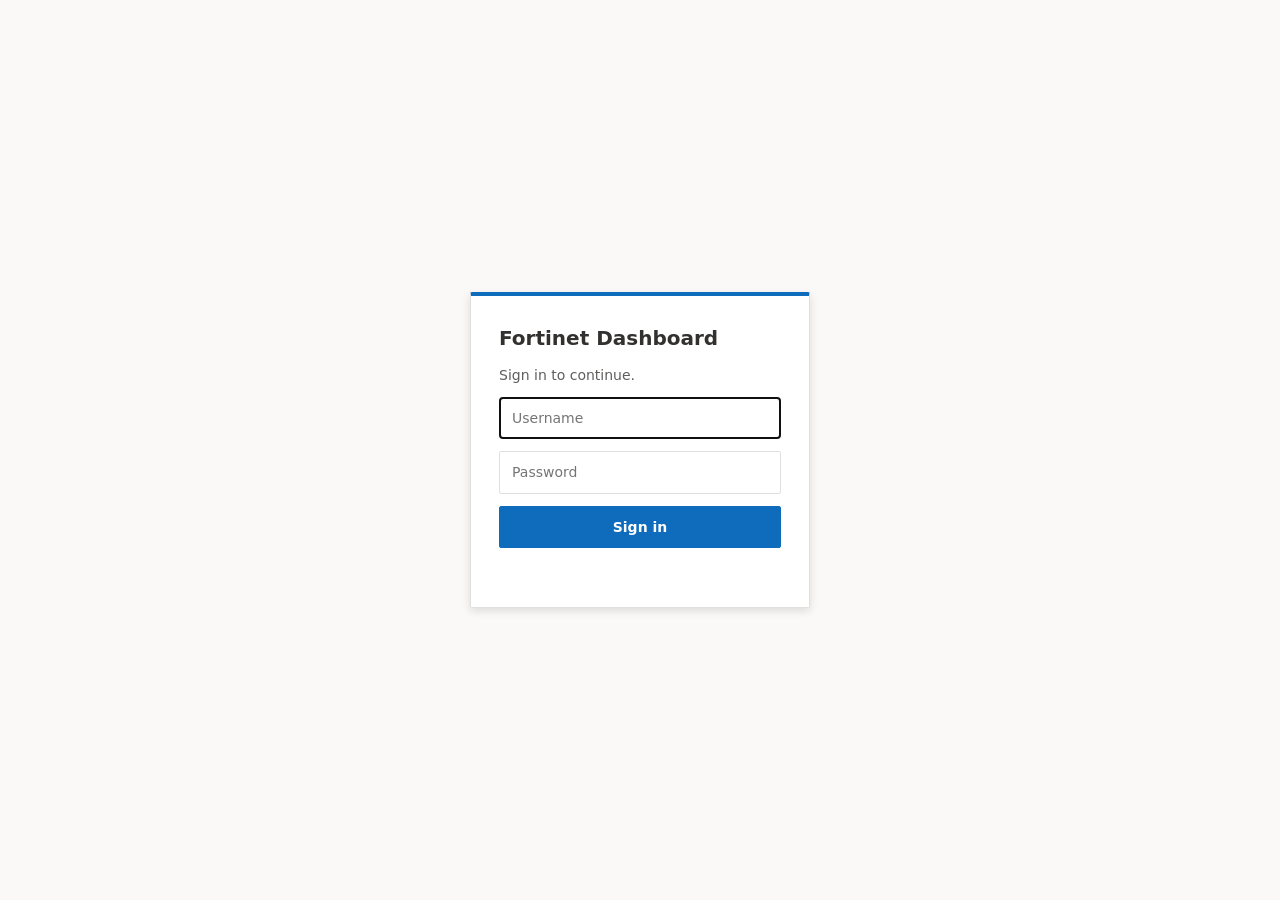
<file: static/login.html>
<!doctype html>
<html lang="en">
<head>
<meta charset="utf-8">
<meta name="viewport" content="width=device-width, initial-scale=1">
<title>Sign in · Fortinet Dashboard</title>
<style>
  :root { --bg:#faf9f8; --card:#fff; --fg:#323130; --mut:#605e5c; --bd:#e1dfdd; --ac:#0f6cbd; --bad:#c50f1f; }
  @media (prefers-color-scheme: dark) { :root { --bg:#1b1a19; --card:#252423; --fg:#f3f2f1; --mut:#a19f9d; --bd:#3b3a39; --ac:#6cb8f6; --bad:#f1707b; } }
  * { box-sizing:border-box; }
  body { margin:0; min-height:100vh; display:grid; place-items:center; background:var(--bg); color:var(--fg); font:14px/1.45 'Segoe UI',system-ui,sans-serif; }
  form { background:var(--card); border:1px solid var(--bd); border-radius:2px; border-top:4px solid var(--ac); box-shadow:0 3px 8px rgba(0,0,0,.12); padding:28px; width:min(340px,92vw); display:grid; gap:12px; }
  h1 { margin:0; font-size:20px; } p { margin:0; color:var(--mut); }
  input, button { padding:10px 12px; border:1px solid var(--bd); border-radius:2px; font:inherit; background:var(--card); color:var(--fg); }
  button { background:var(--ac); border-color:var(--ac); color:#fff; font-weight:600; cursor:pointer; }
  @media (prefers-color-scheme: dark) { button { color:#08213a; } }
  #err { color:var(--bad); min-height:1.4em; }
</style>
</head>
<body>
<form id="f">
  <h1>Fortinet Dashboard</h1>
  <p>Sign in to continue.</p>
  <input id="u" placeholder="Username" autocomplete="username" required autofocus>
  <input id="p" type="password" placeholder="Password" autocomplete="current-password" required>
  <button>Sign in</button>
  <div id="err"></div>
</form>
<script>
document.getElementById('f').onsubmit = async e => {
  e.preventDefault();
  const r = await fetch('/api/login', { method: 'POST',
    headers: { 'Content-Type': 'application/json', 'X-Requested-With': 'dashboard' },
    body: JSON.stringify({ username: document.getElementById('u').value, password: document.getElementById('p').value }) });
  if (r.ok) return location.href = '/';
  document.getElementById('err').textContent = (await r.json().catch(() => ({}))).detail || 'Sign-in failed';
};
</script>
</body>
</html>
</file>
